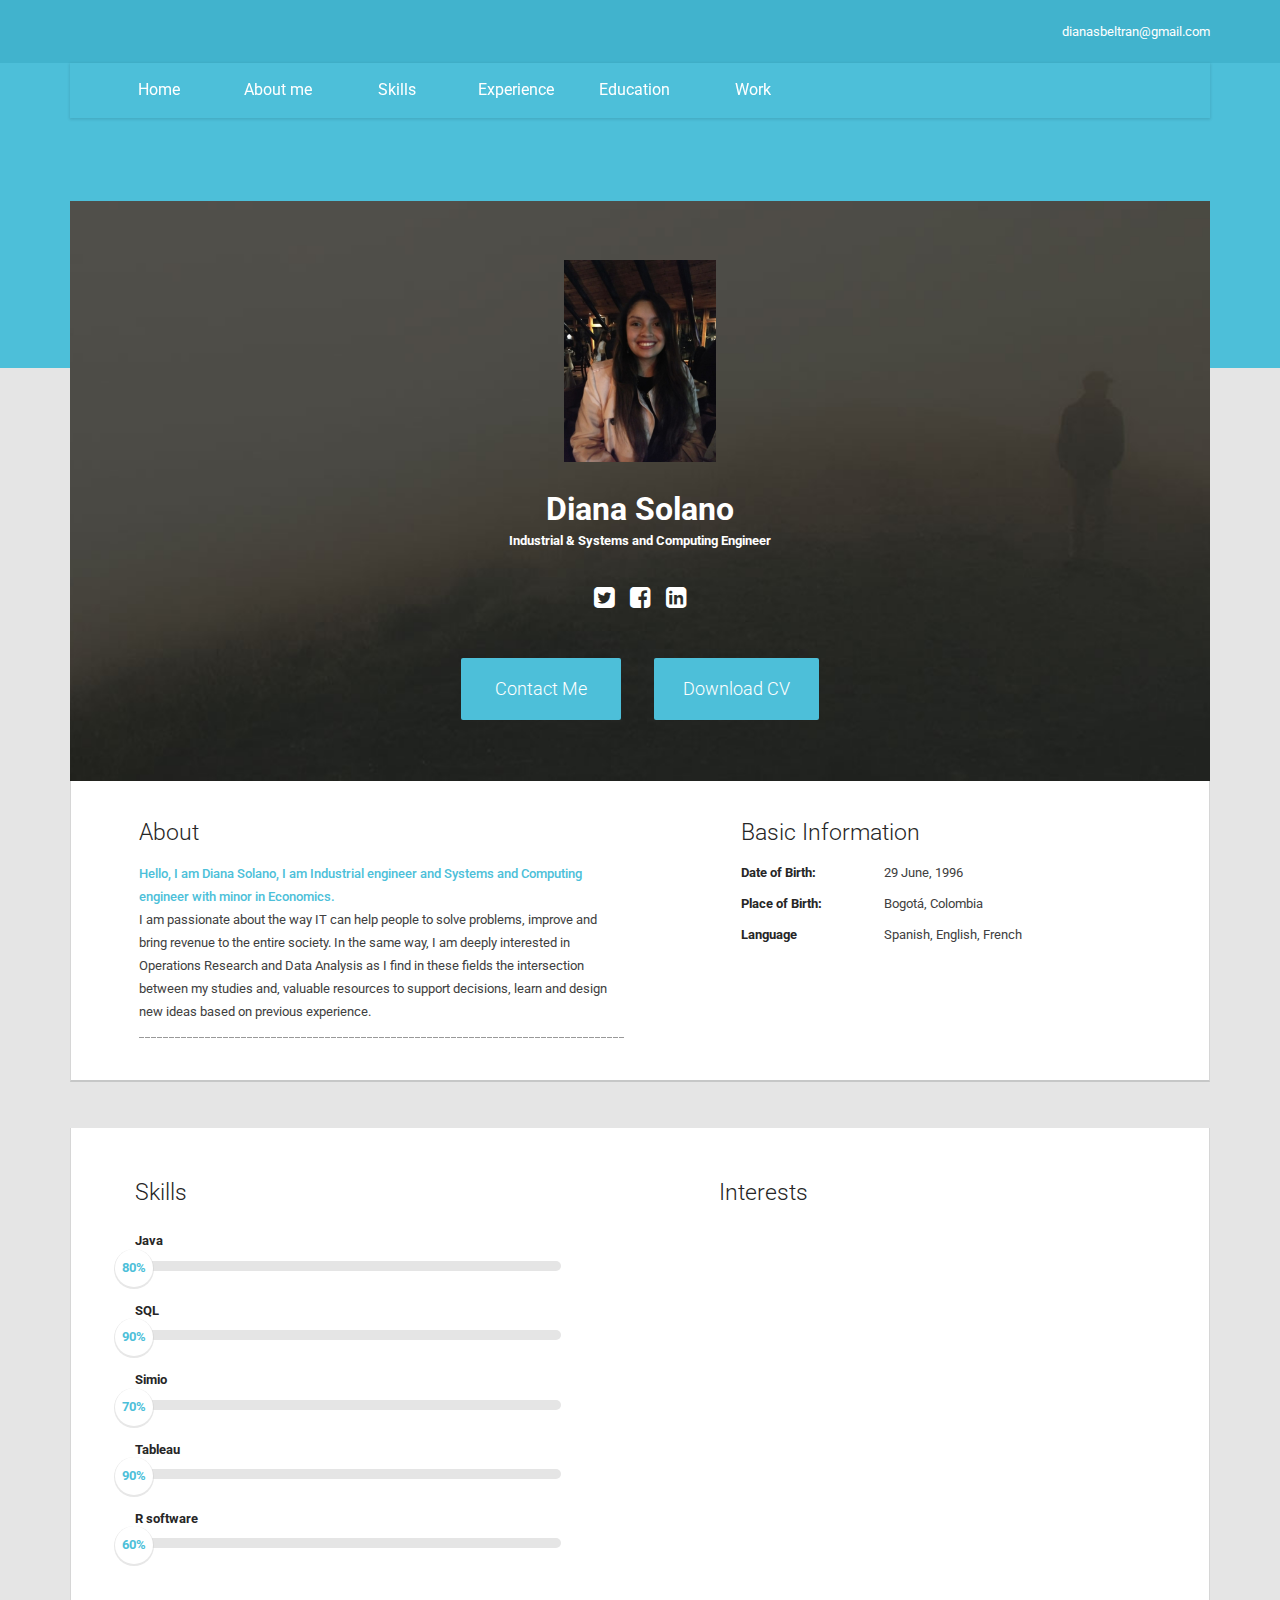
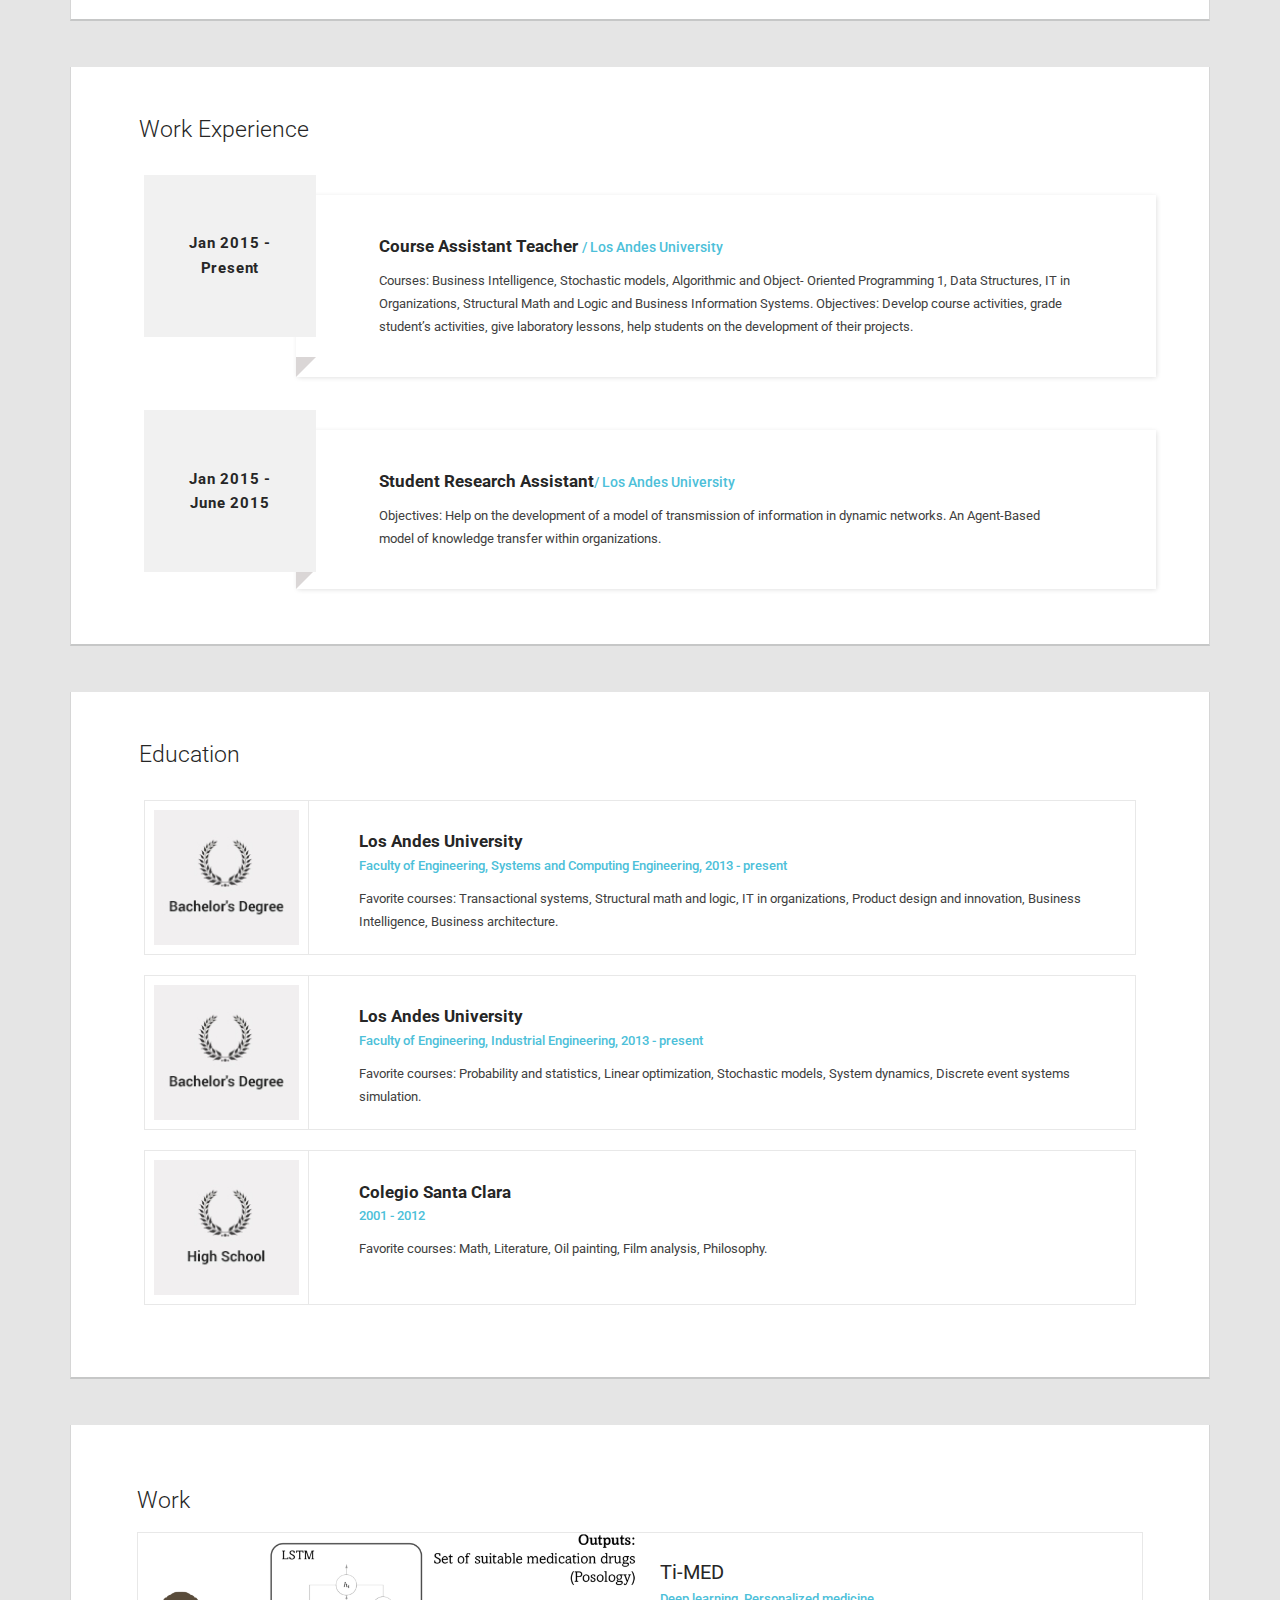
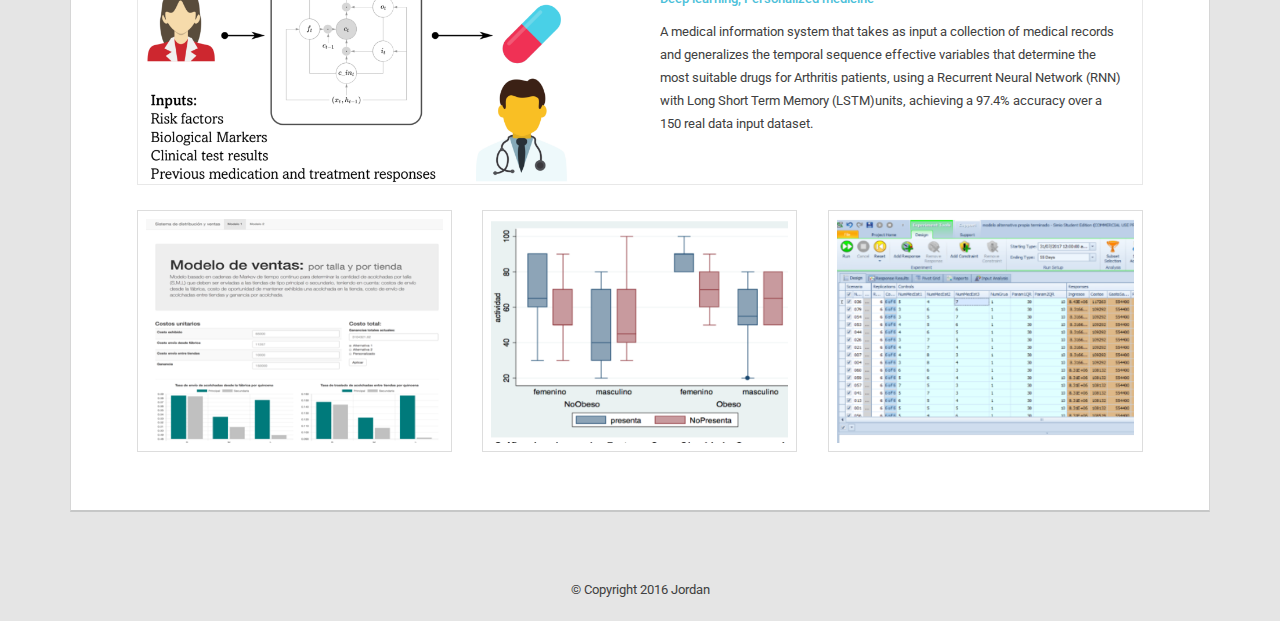
<file: index.html>
<!doctype html>
<!--Jairo Bautita: Comentarios generales, no colocaste alt a todas las imagenes, 
	y los tags que no requieren un tag de cierre (e.g. img) 
	los deberias cerrar en si mismos (i.e. <img />>-->
<html class="no-js" lang="">
  <head>
    <meta charset="utf-8">
    <meta http-equiv="x-ua-compatible" content="ie=edge">
    <title>Diana Solano</title>
    <meta name="description" content="">
    <meta name="viewport" content="width=device-width, initial-scale=1">

    <link rel="apple-touch-icon" href="apple-touch-icon.png">
    <!-- Place favicon.ico in the root directory -->
    <link rel="icon" type="image/png" href="favicon.png">

    <link rel="stylesheet" href="css/vendor/font-awesome.min.css">
    <link rel="stylesheet" href="css/vendor/animate.min.css">
    <link rel="stylesheet" href="css/vendor/owl.carousel.css">
    <link rel="stylesheet" href="css/vendor/owl.transitions.css">
	<link rel="stylesheet" href="css/style.css">
	<!--Jairo Bautista: No cargaria ningun 
		tipo de script en el head, para cargar más rápido la página.
		Los dejare antes de cerrar el body
    <script src="js/vendor/modernizr.js"></script>
	<script src="https://d3js.org/d3.v4.js"></script>
	-->

  </head>
  <body class="single">
    <!--[if lt IE 8]>
      <p class="browserupgrade">You are using an <strong>outdated</strong> browser. Please <a href="http://browsehappy.com/">upgrade your browser</a> to improve your experience.</p>
    <![endif]-->

    <!-- Loader to display before content Load-->
    <div class="loading"><img src="img/puff.gif" alt=""></div>



  <!-- Add your site or application content here -->

	<header class="header">
  <div class="container">
    <div class="row" role="banner">
      <div class="col-md-6">
      </div>
      <div class="col-md-6 header-contact-address">
        <a href="mailto:dianasbeltran@gmail.com">dianasbeltran@gmail.com</a><br>
      </div>
    </div>
  </div>
</header>

	<!--Jairo Bautista: Sección mal indentada-->
	<!-- nav section -->
	<div class="main-menu">
		<div id="rex-sticky">
			<div class="container">
				<div class="row">
					<div class="col-md-12 menu-section">
						<div class="menu-button one-page">Menu</div>
						<nav>
							<ul  id="navigation-menu" data-breakpoint="992" class="flexnav one-page">
								<li><a href="index.html" width="100">Home</a>
								</li>
								<li><a href="#about">About me</a>
									<li><a href="#skills">Skills</a></li>
									<li><a href="#experience">Experience</a></li>
									<li><a href="#education">Education</a></li>
									<li><a href="#work">Work</a></li>
								</li>
							</ul>
						</nav>				
					</div>
				</div>
			</div>
		</div>
	</div>

<
	<span class="background"></span>
	<section class="main">
		<div class="container">
			<div class="row">
				<div class="col-md-12">
					<div class="about">
							<!-- About section first style -->
							<!--Jairo Bautista: Sección mal indenta-->
						<div class="hero">
							<div class="hero-inner">
								<!--Jairo Bautista: mejor manejar el height y el width en el css, hubieras usado una clase logo-->
	    						<a href="" class="hero-logo"><img src="./img/a1.jpg" alt="Logo Image" height="152" width="152"></a>
								<div class="hero-copy">
									<h1>Diana Solano</h1>
									<h6>Industrial &#38 Systems and Computing Engineer</h6>
									<div class="media-link">
									<a href="https://twitter.com/DianaCSolano"><i class="fa fa-twitter-square"></i></a>
									<a href="https://www.facebook.com/DianaCSolano17"><i class="fa fa-facebook-square"></i></a>
									<a href="https://www.linkedin.com/in/dianacatalinasolano10/"><i class="fa fa-linkedin-square"></i></a>
								</div>	
								<div class="hero-btn">
									<a class="btn btn-default rex-primary-btn-effect" href="mailto:dianasbeltran@gmail.com" role="button"><span>Contact Me</span></a>
									<a class="btn btn-default rex-primary-btn-effect" href="img/Resume.pdf" target="_blank" role="button">Download CV</a>
								</div>
							</div>
						</div>
					</div>
					<div class="active-section" id="about">
						<div class="about-section">
							<div class="row">
								<div class="col-md-6">
									<h4>About</h4>
										<div class="about-content">
										<span class="active-color">Hello, I am Diana Solano, I am Industrial engineer and Systems and Computing engineer with minor in Economics.</span>
										<p>I am passionate about the way IT can help people to solve problems, improve and bring revenue to the entire society. In the same way, I am deeply interested in Operations Research and Data Analysis as I find in these fields the intersection between my studies and, valuable resources to support decisions, learn and design new ideas based on previous experience.</p>
										<span class="border-dashed"></span>
									</div>
								</div>
								<div class="col-md-5 col-md-offset-1">
									<h4>Basic Information</h4>
									<ul class="list-group">
										<li class="list-group-item">
										</li>
										<li class="list-group-item">
											<div class="row">
												<div class="col-md-4">
													<h6>Date of Birth:</h6>
												</div>
												<div class="col-md-8">
													<p>29 June, 1996</p>
												</div>
											</div>
										</li>
										<li class="list-group-item">
											<div class="row">
												<div class="col-md-4">
													<h6>Place of Birth:</h6>
												</div>
												<div class="col-md-8">
													<p>Bogotá, Colombia</p>
												</div>
											</div>
										</li>
										<li class="list-group-item">
											<div class="row">
												<div class="col-md-4">
													<h6>Language</h6>
												</div>
												<div class="col-md-8">
													<p>Spanish, English, French</p>
												</div>
											</div>
										</li>
									</ul>
								</div>
							</div>
						</div>
					</div>
						</div>
							<br>
							<br>
							<!-- skill-section -->
							<div id="skills" class="active-section">
								<div class="section-block skill-section">
									<div class="row">
										<div class="col-md-6">
											<div class="skill-content">
												<h4 class="title">Skills</h4>
												<h6>Java</h6>
												<div class="skillbar clearfix " data-percent="80%">
													<div class="skillbar-bar"></div>
													<div class="skill-bar-percent">80%</div>
												</div> <!-- End Skill Bar -->
												<h6>SQL</h6>
												<div class="skillbar clearfix " data-percent="90%">
													<div class="skillbar-bar"></div>
													<div class="skill-bar-percent">90%</div>
												</div> <!-- End Skill Bar -->
												<h6>Simio</h6>
												<div class="skillbar clearfix " data-percent="70%">
													<div class="skillbar-bar"></div>
													<div class="skill-bar-percent">70%</div>
												</div> <!-- End Skill Bar -->
												<h6>Tableau</h6>
												<div class="skillbar clearfix " data-percent="90%">
													<div class="skillbar-bar"></div>
													<div class="skill-bar-percent">90%</div>
												</div> <!-- End Skill Bar -->
												<h6>R software</h6>
												<div class="skillbar clearfix " data-percent="60%">
													<div class="skillbar-bar"></div>
													<div class="skill-bar-percent">60%</div>
												</div> <!-- End Skill Bar -->
											</div>
										</div>
										<div class="col-md-6">
											<div class="skill-content">
												<h4 class="title">Interests</h4>
												<div id="chart"></div>
											</div>
										</div>
									</div>
								</div>
							</div>
							<br>
							<br>
							<!-- experience-section -->
							<div id="experience" class="active-section">
								<div class="section-block experience">
									<h4 class="title">Work Experience</h4>
									<div class="row">
										<div id="rex-experience-slider">
											<div class="listing-content">
												<div class="col-md-2 list-img">
												<!-- <img src="http://placehold.it/142x133" alt=""> -->
													<div class="experience-date">
													<h6>Jan 2015 - <br>Present</h6>
												</div>
												<span class="angle"></span>
											</div>
											<div class="col-md-10 list-description">
												<h6>Course Assistant Teacher <span>/ Los Andes University</span></h6>
												<p>Courses: Business Intelligence, Stochastic models, Algorithmic and Object- Oriented Programming 1, Data Structures, IT in Organizations, Structural Math and Logic and Business Information Systems. Objectives: Develop course activities, grade student’s activities, give laboratory lessons, help students on the development of their projects.</p>
											</div>
										</div>
										<div class="listing-content">
											<div class="col-md-2 list-img">
											<!-- <img src="http://placehold.it/142x133" alt=""> -->
												<div class="experience-date">
													<h6>Jan 2015 - <br>June 2015 </h6>
												</div>
												<span class="angle"></span>
											</div>
											<div class="col-md-10 list-description">
												<h6>Student Research Assistant<span>/ Los Andes University</span></h6>
												<p>Objectives: Help on the development of a model of transmission of information in dynamic networks. An Agent-Based model of knowledge transfer within organizations.</p>
											</div>
										</div>
									</div>
								</div>
							</div>
						</div>	
						<br>
						<br>

					<!-- education-section -->
						<div id="education" class="active-section">
							<div class="section-block education">
								<h4 class="title">Education</h4>
								<div class="row">
									<div id="rex-education-slider">
										<div class="listing-content">
											<div class="col-md-2 list-img">
												<img src="./img/education/education-img2.jpg" alt="">
											</div>
											<div class="col-md-10 list-description">
												<h6>Los Andes University</h6>
												<span>Faculty of Engineering, Systems and Computing Engineering, 2013 - present</span>
												<p>Favorite courses: Transactional systems, Structural math and logic, IT in organizations, Product design and innovation, Business Intelligence, Business architecture.</p>
											</div>
										</div>
										<div class="listing-content">
											<div class="col-md-2 list-img">
												<img src="./img/education/education-img2.jpg" alt="">
											</div>
											<div class="col-md-10 list-description">
												<h6>Los Andes University</h6>
												<span>Faculty of Engineering, Industrial Engineering, 2013 - present</span>
												<p>Favorite courses: Probability and statistics, Linear optimization, Stochastic models, System dynamics, Discrete event systems simulation.</p>
											</div>
										</div>
										<div class="listing-content">
											<div class="col-md-2 list-img">
												<img src="./img/education/education-img3.jpg" alt="">
											</div>
											<div class="col-md-10 list-description">
												<h6>Colegio Santa Clara</h6>
												<span>2001 - 2012</span>
												<p>Favorite courses: Math, Literature, Oil painting, Film analysis, Philosophy.</p>
											</div>
										</div>
									</div>
								</div>
							</div>
						</div>
						<br>
						<br>
					
					<!-- Work-section -->
						<div class="active-section" id="work">
							<div class="portfolio-section box-border rex-works-showcase">
								<div class="row rex-portfolio-showcase">
									<h4 class="title">Work</h4>
									<figure class="row rex-featured-portfolio" role="tabpanel" id="portfolio-intro">
										<div class="rex-featured">
											<div class="col-md-12">
												<div class="display-flax featured-box">
													<div class="col-md-6">
														<img class="img-responsive" src="./img/timed.png" alt="Timed project diagram">
													</div>
													<div class="col-md-6">
														<div class="rex-featured-description">
															<h6>Ti-MED</h6>
															<span>Deep learning, Personalized medicine</span>
															<p>A medical information system that takes as input a collection of
															medical records and generalizes the temporal sequence effective variables that determine the most suitable drugs for Arthritis patients, using a Recurrent Neural Network (RNN) with Long Short Term Memory (LSTM)units, achieving a 97.4% accuracy over a 150 real data input dataset.</p>
														</div>
													</div>
												</div>
											</div>
										</div>
									</figure>
	          						<div class="row rex-portfolios" role="tabpanel" id="rex-portfolios">
										<figure class="identity col-lg-4 col-sm-6 rex-portfolio-item">
											<div class="work-img">
												<img src="./img/modelos.png" style="width:315px;height:242px;" alt="" class="img-thumbnail">
											</div>
											<figcaption class="rex-featured-description">
												<div class="rex-portfolios-title">
													<h6>Inventory planing</h6>
													<span>Stochastic models, Inventory management</span>
												</div>
												<p>Development of a Discrete Time Markov Chain and a Markovian Decision Process to find the optimal inventory policy for a clothing store.</p>
											</figcaption>
										</figure>
										<figure class="photography col-lg-4 col-sm-6 rex-portfolio-item">
											<div class="work-img">
												<img src="./img/anova.png" style="width:315px;height:242px;" alt="ANOVA model image" class="img-thumbnail">
											</div>
											<figcaption class="rex-featured-description">
												<div class="rex-portfolios-title">
													<h6>Biomarkers in Psoriatic Arthritis</h6>
													<span>ANOVA, medicine</span>
												</div>
												<p>Development of an ANOVA experiment to determine the effect of obesity, gender, DAPSA and nail compromise on Psoriatic Arthritis.</p>
											</figcaption>
										</figure>
										<figure class="ui identity col-lg-4 col-sm-6 rex-portfolio-item">
											<div class="work-img">
												<img src="./img/simulacion.png" style="width:315px;height:242px;" alt="Simulation model image" class="img-thumbnail">
											</div>
											<figcaption class="rex-featured-description">
												<div class="rex-portfolios-title">
													<h6>Car factory Resource Planning</h6>	
													<span>Simulation, optimization</span>
												</div>
												<p>Development of a simulation model to find alternatives over the production line to maximize profits.</p>
											</figcaption>
										</figure>
									</div>
								</div>
							</div>
						</div>
						<br>
						<br>
						<footer>
							<div class="row">
								<div class="col-md-12">
									<p>&copy; Copyright 2016 Jordan</p>
								</div>
							</div>
						</footer>
					</div>
				</div>
			</div>
		</section>
		<script src="js/vendor/modernizr.js"></script>
		<script src="https://d3js.org/d3.v4.js"></script>
		<script src="js/vendor/jquery.js"></script>
		<script src="js/vendor/grid.js"></script>
		<script src="js/vendor/owl.carousel.min.js"></script>
		<script src="js/vendor/wow.min.js"></script>
		<script src="js/vendor/jquery.nav.js"></script>
		<script src="js/vendor/typed.min.js"></script>
		<script src="js/vendor/jquery.scrollUp.min.js"></script>
		<script src="js/vendor/scroll.js"></script>
		<script src="js/vendor/jquery.sticky.js"></script>
		<script src="js/vendor/jquery.flexnav.min.js"></script>
		<script src="js/vendor/masonry.pkgd.min.js"></script>
		<script src="js/vendor/skrollr.js"></script>
		<script src="js/script.js"></script>
		<script src="https://d3js.org/d3-color.v1.min.js"></script>
		<script src="https://d3js.org/d3-interpolate.v1.min.js"></script>
		<script src="https://d3js.org/d3-scale-chromatic.v1.min.js"></script>
		<script src="js/bubble.js"></script>
  </body>
</html>
</file>
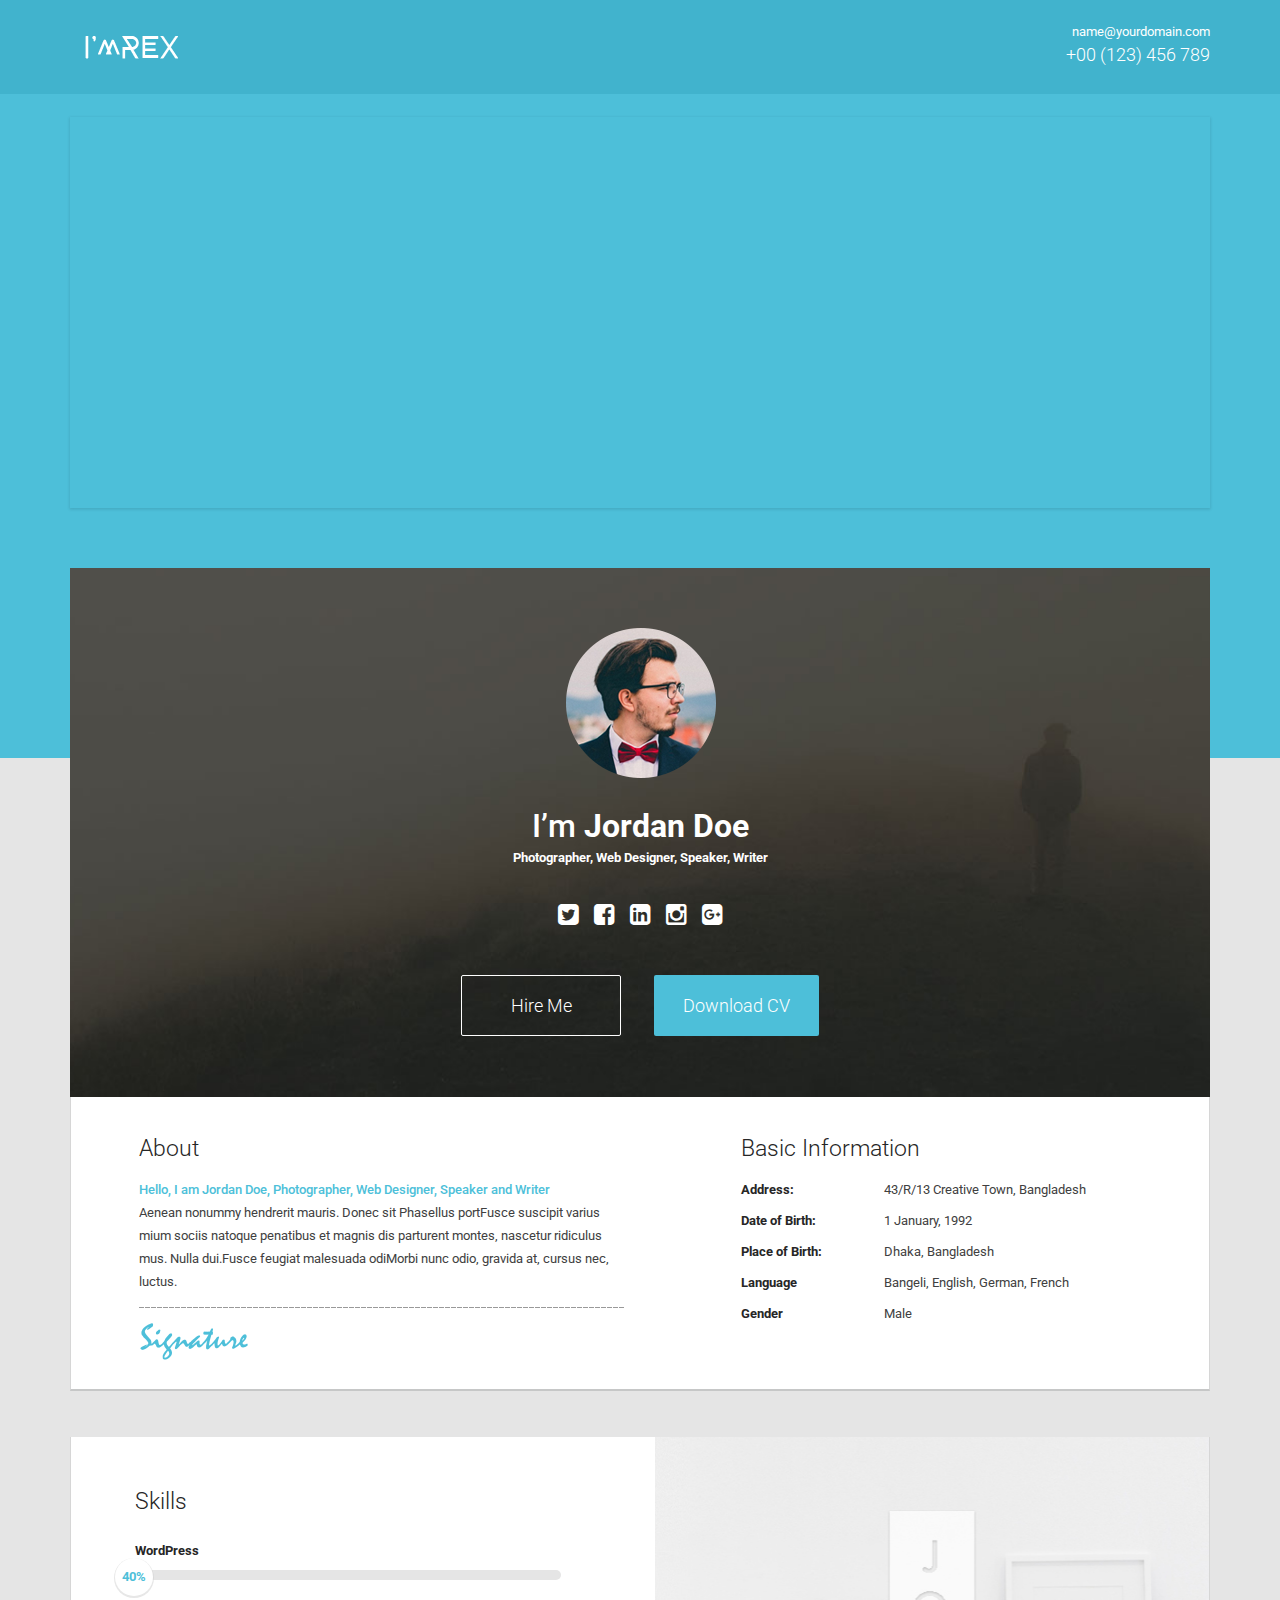
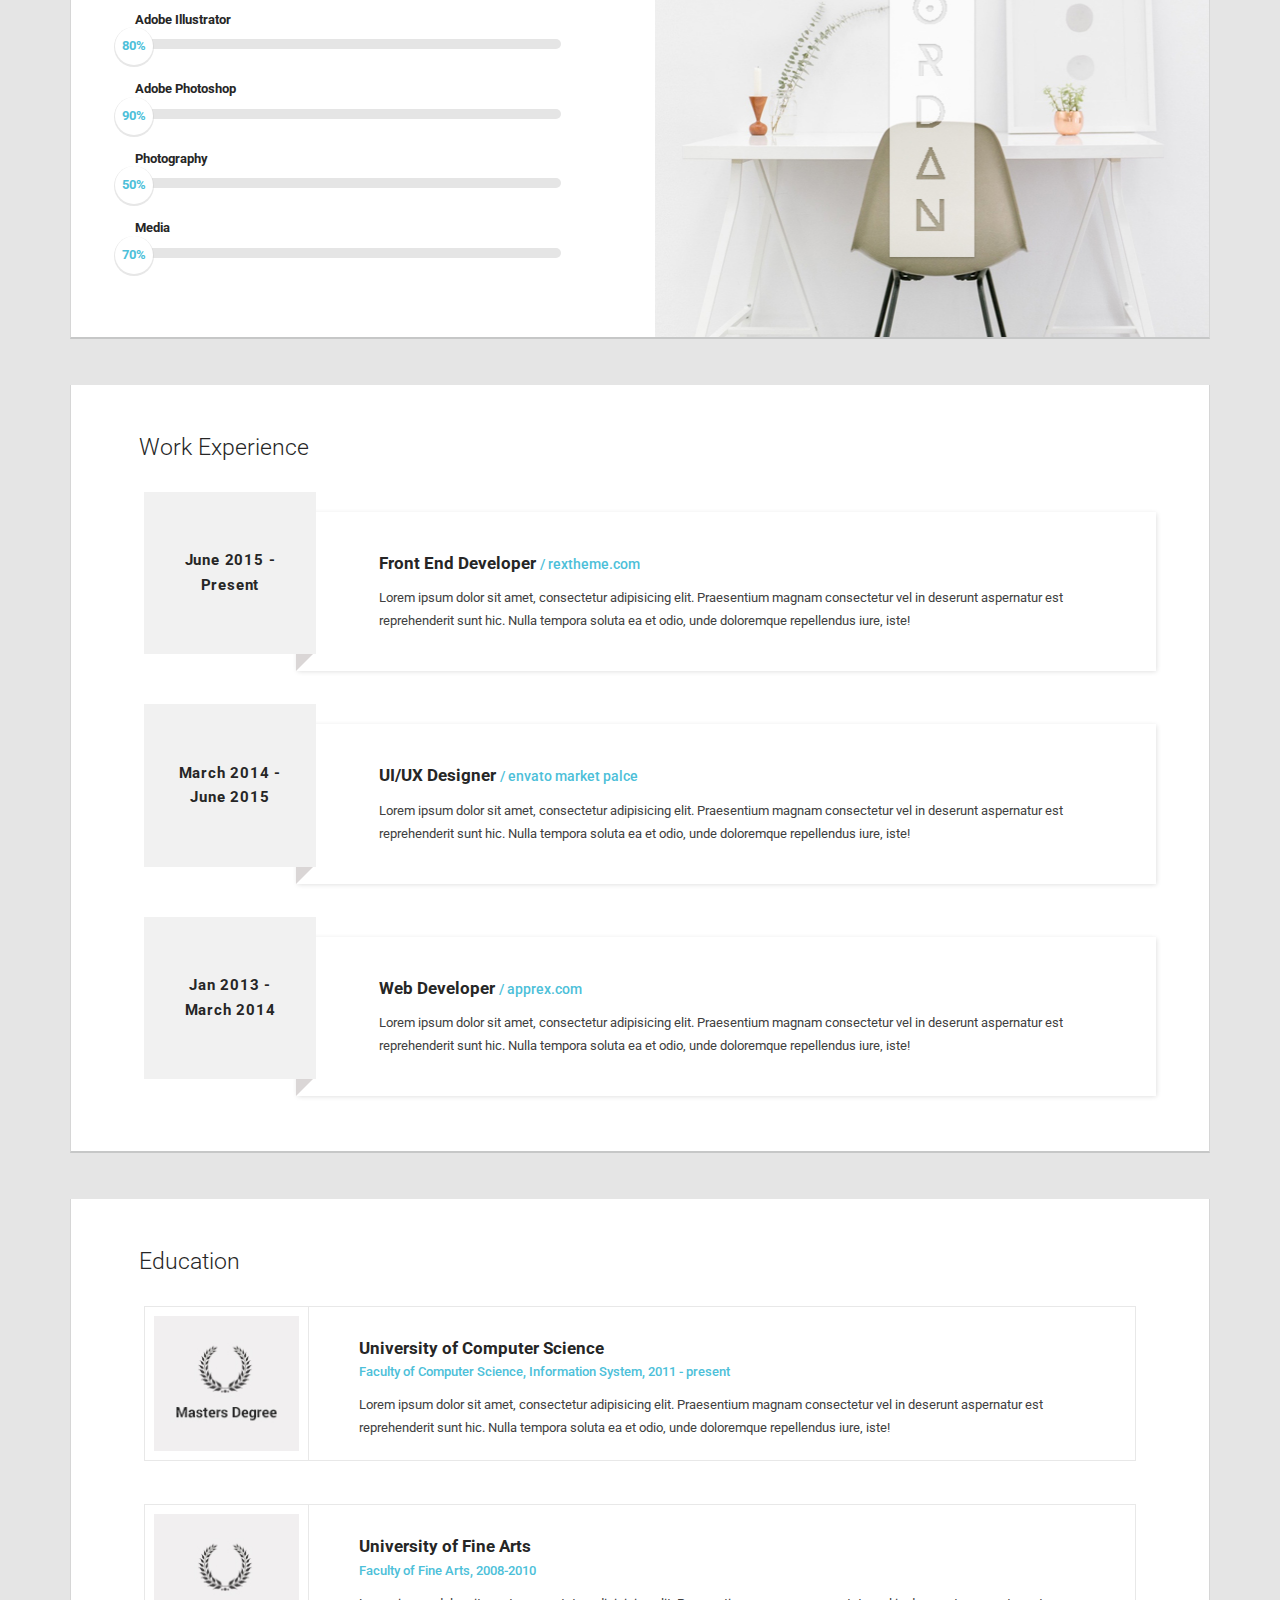
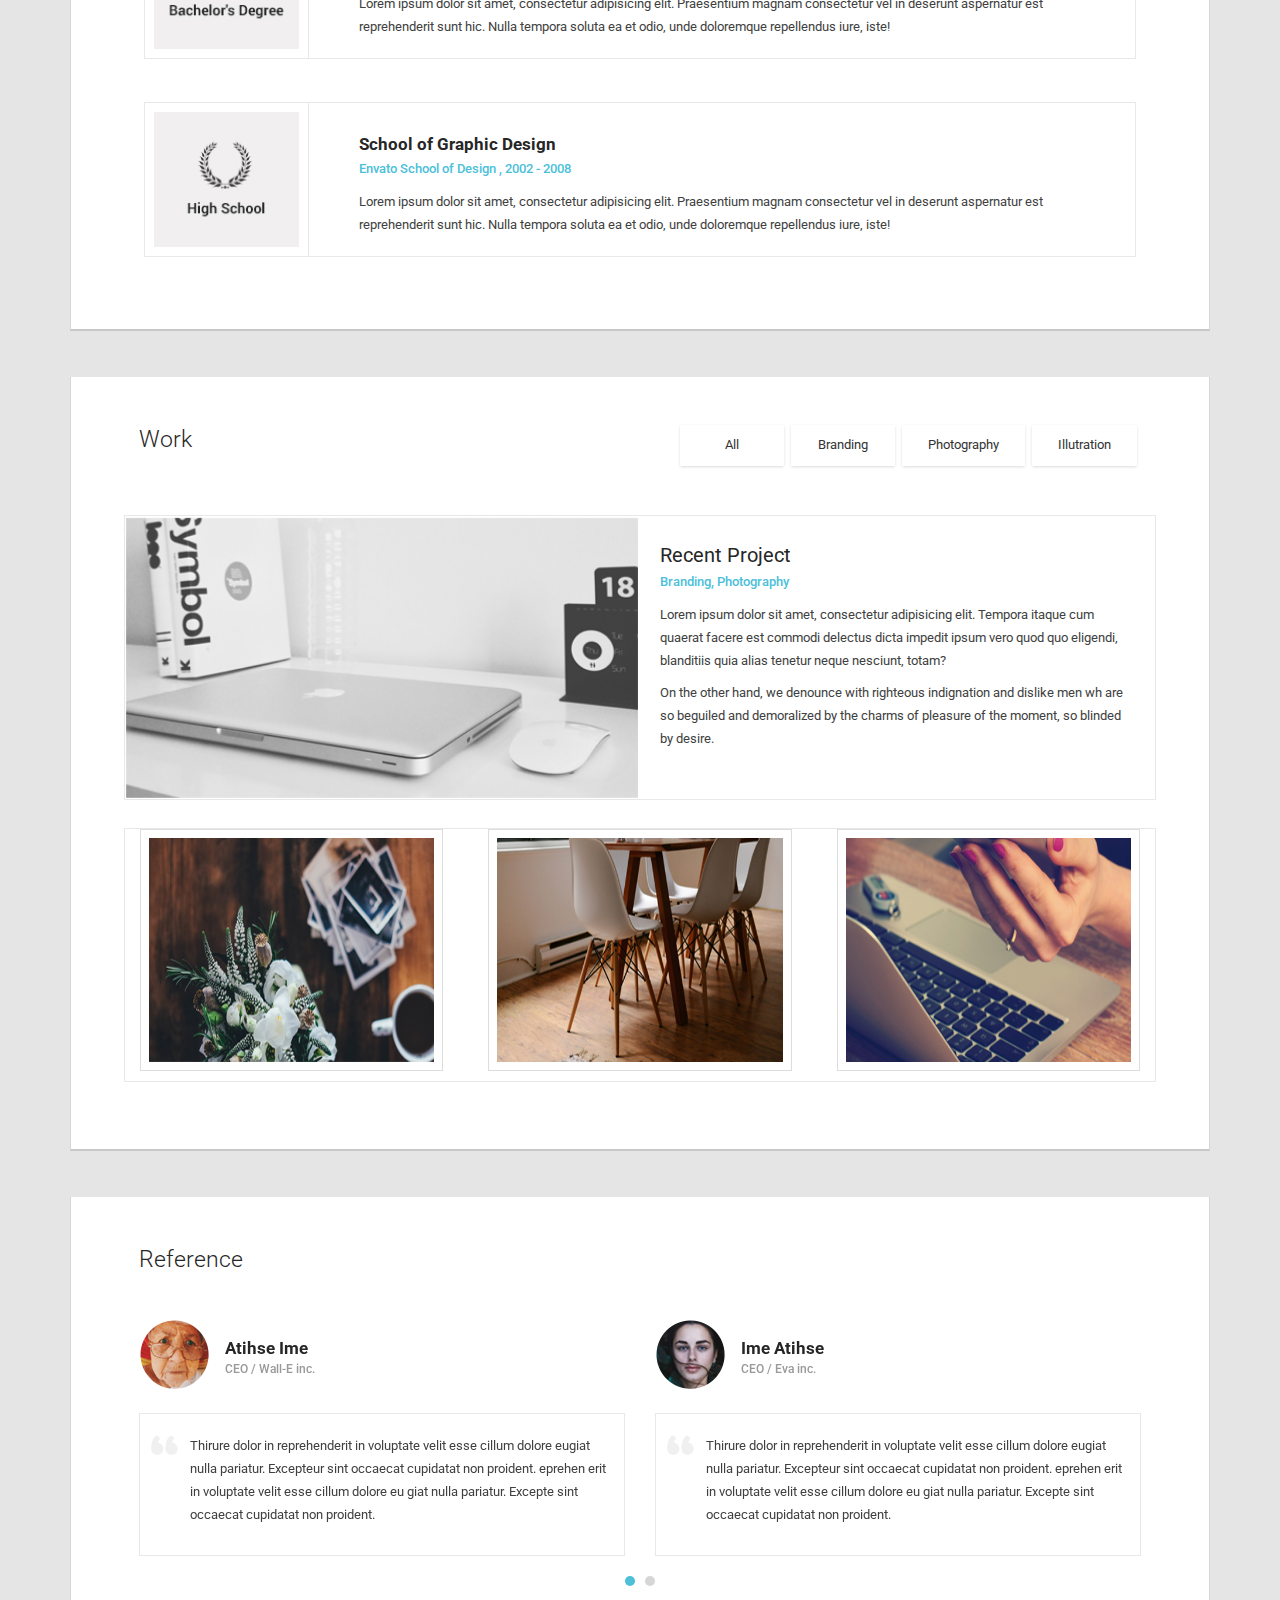
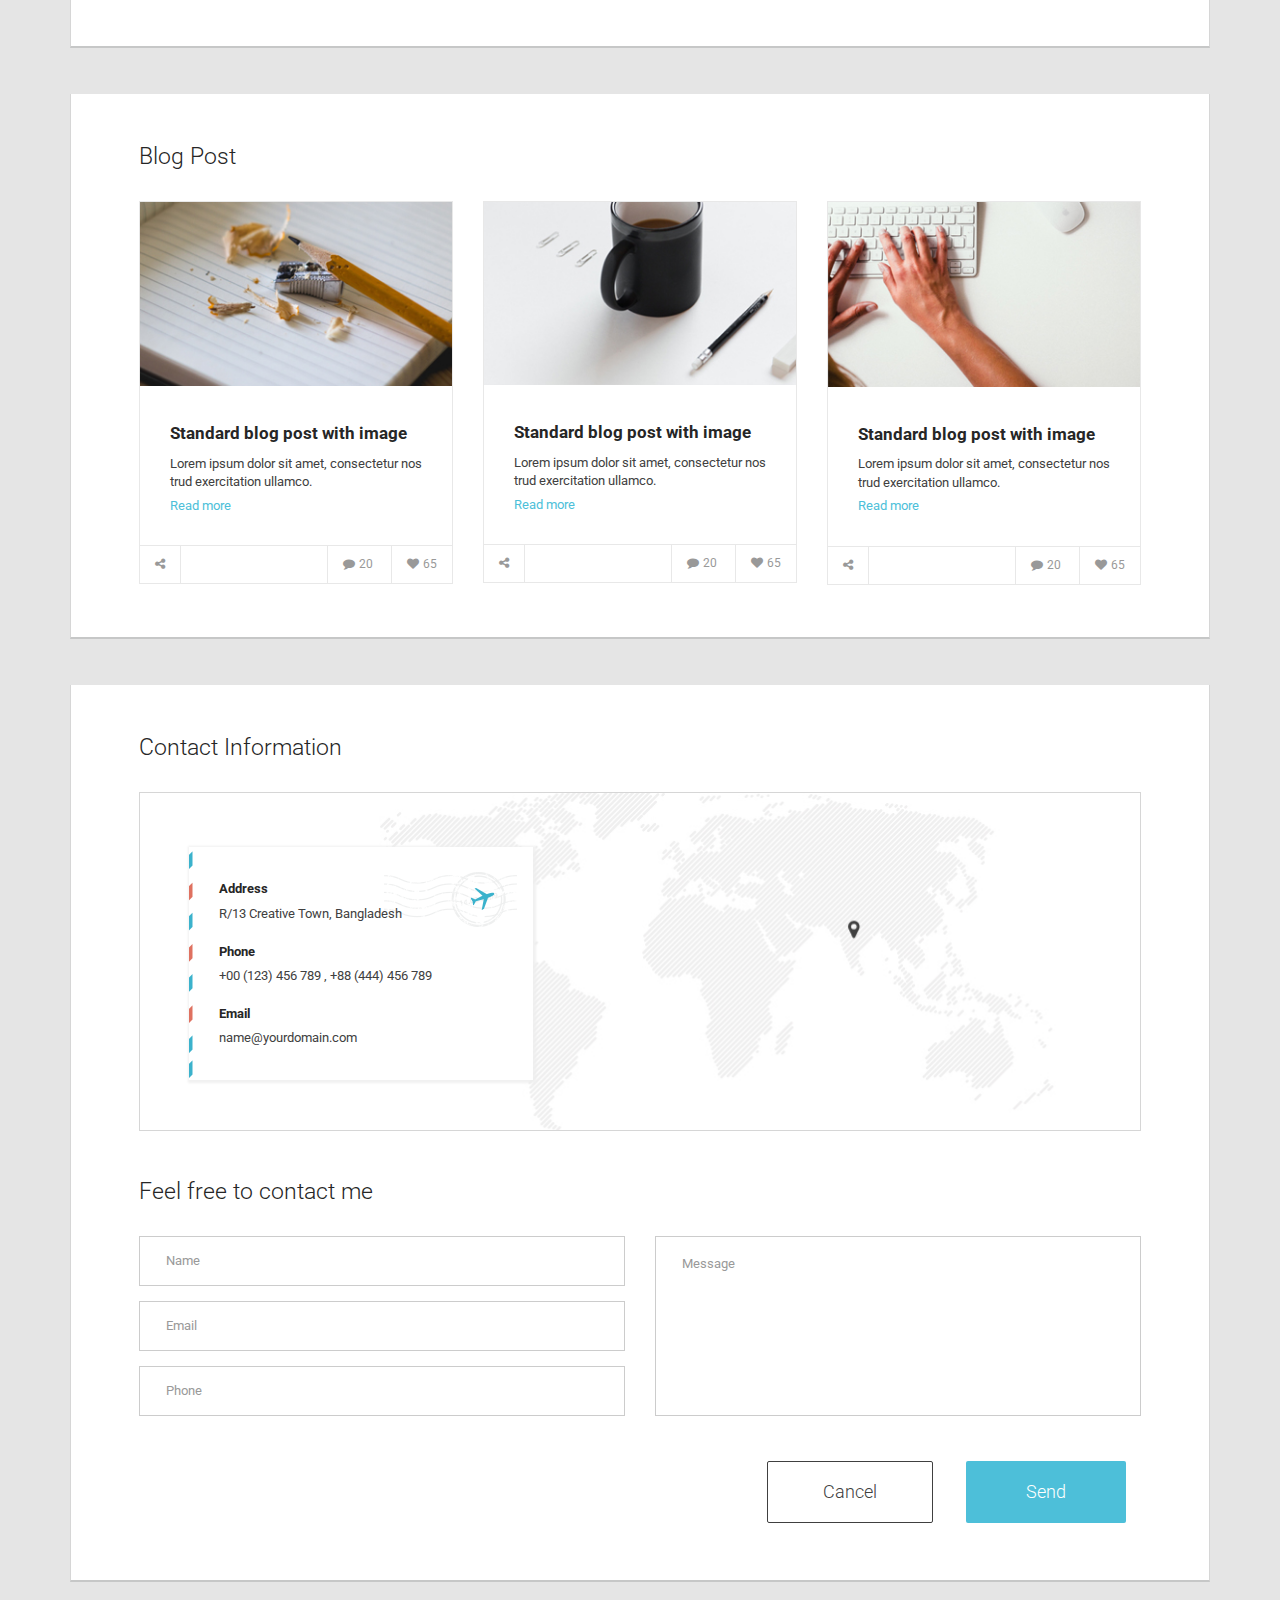
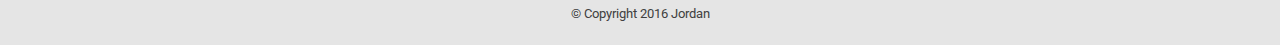
<file: aaa.html>
<!doctype html>
<html class="no-js" lang="">
  <head>
    <meta charset="utf-8">
    <meta http-equiv="x-ua-compatible" content="ie=edge">
    <title>CV</title>
    <meta name="description" content="">
    <meta name="viewport" content="width=device-width, initial-scale=1">

    <link rel="apple-touch-icon" href="apple-touch-icon.png">
    <!-- Place favicon.ico in the root directory -->
    <link rel="icon" type="image/png" href="favicon.png">

    <link rel="stylesheet" href="css/vendor/font-awesome.min.css">
    <link rel="stylesheet" href="css/vendor/animate.min.css">
    <link rel="stylesheet" href="css/vendor/owl.carousel.css">
    <link rel="stylesheet" href="css/vendor/owl.transitions.css">
    <link rel="stylesheet" href="css/style.css">
    <script src="js/vendor/modernizr.js"></script>
  </head>
  <body>
    <!--[if lt IE 8]>
      <p class="browserupgrade">You are using an <strong>outdated</strong> browser. Please <a href="http://browsehappy.com/">upgrade your browser</a> to improve your experience.</p>
    <![endif]-->



  <!-- Add your site or application content here -->

	  <header class="header">
    <div class="container">
      <div class="row animated wow fadeInDown" data-wow-duration="1s" data-wow-delay="1s" role="banner">
        <div class="col-md-6">
          <div class="logo">
            <img src="img/logo.png" alt="Logo">
          </div>
        </div>
        <div class="col-md-6 header-contact-address">
          <a href="mailto:name@yourdomain.com">name@yourdomain.com</a><br>
          <a href="tel:+00123456789">+00 (123) 456 789</a>
        </div>
      </div>
    </div>
  </header>

	<!-- nav section -->
	<div class="main-menu" id="nav" role="banner">
  <div class="container">
  <div class="navigation animated wow fadeInDown"  data-wow-duration="1s" data-wow-delay="1s">
    <div class="navigation-wrapper">
      
      <a href="javascript:void(0)" class="navigation-menu-button" id="js-mobile-menu">MENU</a>
      <nav role="navigation">
        <ul id="js-navigation-menu" class="navigation-menu show">
          <li class="nav-link more current">
            <a href="#nav">Home</a>
             <ul class="submenu">
              <li><a href="index.html">Home</a></li>
              <li><a href="index-2.html">Home 2</a></li>
              <li><a href="index-3.html">Home 3</a></li>
            </ul>
          </li>
          <li class="nav-link"><a href="#about">About</a></li>
          <li class="nav-link"><a href="#skills">Skills</a></li>
          <li class="nav-link"><a href="#experience">Experience</a></li>
          <li class="nav-link"><a href="#education">Education</a></li>
          <li class="nav-link"><a href="#work">Work</a></li>
          <li class="nav-link"><a href="#reference-link">Reference</a></li>
          <li class="nav-link more"><a href="#blog">Blog</a>
            <ul class="submenu">
              <li><a href="blog.html">Blog</a></li>
              <li><a href="blog-2.html">Blog 2</a></li>
              <li><a href="single-blog.html">Single Blog</a></li>
              <li><a href="single-blog-left.html">Single Blog left</a></li>
              <li><a href="single-blog-right.html">Single Blog Right</a></li>
            </ul>
          </li>
          <li class="nav-link"><a href="#contact">Contact</a></li>
        </ul>
      </nav>
    </div>
  </div>
  </div>
</div>

	<span class="background"></span>
	<section class="main">
		<div class="container">
			<div class="row">
				<div class="col-md-12">
					<div class="about animated wow fadeInUp" data-wow-duration="1.5s" data-wow-delay="0.5s">
							<!-- About section first style -->
<div id="about">
	<div class="hero">
		<div class="hero-inner">
	    <a href="" class="hero-logo"><img src="img/profile-img.png" alt="Logo Image"></a>
			<div class="hero-copy">
				<h1><span>I’m</span> Jordan Doe</h1>
				<h6>Photographer, Web Designer, Speaker, Writer</h6>
				<div class="media-link">
					<a href="#"><i class="fa fa-twitter-square"></i></a>
					<a href="#"><i class="fa fa-facebook-square"></i></a>
					<a href="#"><i class="fa fa-linkedin-square"></i></a>
					<a href="#"><i class="fa fa-instagram"></i></a>
					<a href="#"><i class="fa fa-google-plus-square"></i></a>
				</div>	
				<div class="hero-btn">
					<a class="btn btn-default rex-primary-btn-effect-No" href="#contact" role="button"><span>Hire Me</span></a>
					<a class="btn btn-default rex-primary-btn-effect" href="#" role="button">Download CV</a>
				</div>
			</div>
		</div>
	</div>
	<div class="about-section">
		<div class="row">
			<div class="col-md-6">
				<h4>About</h4>
				<div class="about-content">
					<span class="active-color">Hello, I am Jordan Doe, Photographer, Web Designer, Speaker and Writer</span>
					<p>Aenean nonummy hendrerit mauris. Donec sit Phasellus portFusce suscipit varius mium 
					sociis natoque penatibus et magnis dis parturent montes, nascetur ridiculus mus. Nulla
					dui.Fusce feugiat malesuada odiMorbi nunc odio, gravida at, cursus nec, luctus.</p>
					<span class="border-dashed"></span>
					<img src="img/signature.png" alt="">
				</div>
			</div>
			<div class="col-md-5 col-md-offset-1">
				<h4>Basic Information</h4>
				<ul class="list-group">
					<li class="list-group-item">
						<div class="row display-flax">
							<div class="col-md-4">
								<h6>Address:</h6>
							</div>
							<div class="col-md-8">
								<p>43/R/13  Creative Town, Bangladesh</p>
							</div>
						</div>
					</li>
					<li class="list-group-item">
						<div class="row display-flax">
							<div class="col-md-4">
								<h6>Date of Birth:</h6>
							</div>
							<div class="col-md-8">
								<p>1 January, 1992</p>
							</div>
						</div>
					</li>
					<li class="list-group-item">
						<div class="row display-flax">
							<div class="col-md-4">
								<h6>Place of Birth:</h6>
							</div>
							<div class="col-md-8">
								<p>Dhaka, Bangladesh</p>
							</div>
						</div>
					</li>
					<li class="list-group-item">
						<div class="row display-flax">
							<div class="col-md-4">
								<h6>Language</h6>
							</div>
							<div class="col-md-8">
								<p>Bangeli, English, German, French </p>
							</div>
						</div>
					</li>
					<li class="list-group-item">
						<div class="row display-flax">
							<div class="col-md-4">
								<h6>Gender</h6>
							</div>
							<div class="col-md-8">
								<p>Male</p>
							</div>
						</div>
					</li>
				</ul>
			</div>
		</div>
	</div>
</div>
					</div>

					<br>
					<br>
					<!-- skill-section -->
							<div class="section-block skill-section animated wow fadeInUp" id="skills" data-wow-duration="1.5s" data-wow-delay="0.5s">
		<div class="row">
			<div class="col-md-6">
				<div class="skill-content">
					<h4 class="title">Skills</h4>

					<h6>WordPress</h6>
					<div class="skillbar clearfix " data-percent="40%">
						<div class="skillbar-bar"></div>
						<div class="skill-bar-percent">40%</div>
					</div> <!-- End Skill Bar -->

					<h6>Adobe Illustrator</h6>
					<div class="skillbar clearfix " data-percent="70%">
						<div class="skillbar-bar"></div>
						<div class="skill-bar-percent">80%</div>
					</div> <!-- End Skill Bar -->

					<h6>Adobe Photoshop</h6>
					<div class="skillbar clearfix " data-percent="80%">
						<div class="skillbar-bar"></div>
						<div class="skill-bar-percent">90%</div>
					</div> <!-- End Skill Bar -->

					<h6>Photography</h6>
					<div class="skillbar clearfix " data-percent="50%">
						<div class="skillbar-bar"></div>
						<div class="skill-bar-percent">50%</div>
					</div> <!-- End Skill Bar -->

					<h6>Media</h6>
					<div class="skillbar clearfix " data-percent="70%">
						<div class="skillbar-bar"></div>
						<div class="skill-bar-percent">70%</div>
					</div> <!-- End Skill Bar -->
				</div>
			</div>
			<div class="col-md-6">
				<img class="img-responsive" src="img/skill/skill-img1.jpg" alt="">
			</div>
		</div>
	</div>
					<br>
					<br>

					<!-- experience-section -->
							<div class="section-block experience animated wow fadeInUp" data-wow-duration="1.5s" data-wow-delay="0.5s" id="experience">
		<h4 class="title">Work Experience</h4>
		<div class="row">
			<div class="listing-content">
				<div class="col-md-2 list-img">
					<!-- <img src="http://placehold.it/142x133" alt=""> -->
					<div class="experience-date">
						<h6>June 2015 - <br>Present</h6>
					</div>
					<span class="angle"></span>
				</div>
				<div class="col-md-10 list-description">
					<h6>Front End Developer <span>/ rextheme.com</span></h6>
					<p>Lorem ipsum dolor sit amet, consectetur adipisicing elit. Praesentium magnam consectetur vel in deserunt aspernatur est reprehenderit sunt hic. Nulla tempora soluta ea et odio, unde doloremque repellendus iure, iste!</p>
				</div>
			</div>
			<div class="listing-content">
				<div class="col-md-2 list-img">
					<!-- <img src="http://placehold.it/142x133" alt=""> -->
					<div class="experience-date">
						<h6>March 2014 - <br>June 2015 </h6>
					</div>
					<span class="angle"></span>
				</div>
				<div class="col-md-10 list-description">
					<h6>UI/UX Designer <span>/ envato market palce</span></h6>
					<p>Lorem ipsum dolor sit amet, consectetur adipisicing elit. Praesentium magnam consectetur vel in deserunt aspernatur est reprehenderit sunt hic. Nulla tempora soluta ea et odio, unde doloremque repellendus iure, iste!</p>
				</div>
			</div>
			<div class="listing-content">
				<div class="col-md-2 list-img">
					<!-- <img src="http://placehold.it/142x133" alt=""> -->
					<div class="experience-date">
						<h6>Jan 2013 - <br>March 2014</h6>
					</div>
					<span class="angle"></span>
				</div>
				<div class="col-md-10 list-description">
					<h6>Web Developer <span>/ apprex.com</span></h6>
					<p>Lorem ipsum dolor sit amet, consectetur adipisicing elit. Praesentium magnam consectetur vel in deserunt aspernatur est reprehenderit sunt hic. Nulla tempora soluta ea et odio, unde doloremque repellendus iure, iste!</p>
				</div>
			</div>
		</div>
	</div>

					<br>
					<br>

					<!-- education-section -->
						<div class="section-block education animated wow fadeInUp" data-wow-duration="1.5s" data-wow-delay="0.5s" id="education">
	<h4 class="title">Education</h4>
	<div class="row">
		<div class="listing-content">
			<div class="col-md-2 list-img">
				<img src="img/education/education-img1.jpg" alt="">
			</div>
			<div class="col-md-10 list-description">
				<h6>University of Computer Science</h6>
				<span>Faculty of Computer Science, Information System, 2011 - present</span>
				<p>Lorem ipsum dolor sit amet, consectetur adipisicing elit. Praesentium magnam consectetur vel in deserunt aspernatur est reprehenderit sunt hic. Nulla tempora soluta ea et odio, unde doloremque repellendus iure, iste!</p>
			</div>
		</div>
		<br>
		<div class="listing-content">
			<div class="col-md-2 list-img">
				<img src="img/education/education-img2.jpg" alt="">
			</div>
			<div class="col-md-10 list-description">
				<h6>University of Fine Arts</h6>
				<span>Faculty of Fine Arts, 2008-2010</span>
				<p>Lorem ipsum dolor sit amet, consectetur adipisicing elit. Praesentium magnam consectetur vel in deserunt aspernatur est reprehenderit sunt hic. Nulla tempora soluta ea et odio, unde doloremque repellendus iure, iste!</p>
			</div>
		</div>
		<br>
		<div class="listing-content">
			<div class="col-md-2 list-img">
				<img src="img/education/education-img3.jpg" alt="">
			</div>
			<div class="col-md-10 list-description">
				<h6>School of Graphic Design</h6>
				<span>Envato School of Design , 2002 - 2008</span>
				<p>Lorem ipsum dolor sit amet, consectetur adipisicing elit. Praesentium magnam consectetur vel in deserunt aspernatur est reprehenderit sunt hic. Nulla tempora soluta ea et odio, unde doloremque repellendus iure, iste!</p>
			</div>
		</div>
	</div>
</div>

					<br>
					<br>
					
					<!-- Work-section -->
						<section class="section-block animated wow fadeInUp" data-wow-duration="1.5s" data-wow-delay="0.5s" id="work">
	<div class="row">
		<div class="col-md-2">
			<h4 class="title">Work</h4>
		</div>
		<div class="col-md-10 rex-filter-btns">
			<a class="btn btn-default work-active" href="#" role="button">All</a>
			<a class="btn btn-default" href="#" role="button">Branding</a>
			<a class="btn btn-default" href="#" role="button">Photography</a>
			<a class="btn btn-default" href="#" role="button">Illutration</a>
		</div>
	</div>
	<div class="rex-featured">
		<div class="row display-flax featured-box">
			<div class="col-md-6 padding-left">
				<img class="img-responsive" src="img/work/work-img1.jpg" alt="">
			</div>
			<div class="col-md-6">
				<div class="rex-featured-description">
					<h6>Recent Project</h6>
					<span>Branding, Photography</span>
					<p>Lorem ipsum dolor sit amet, consectetur adipisicing elit. Tempora itaque cum quaerat facere est commodi delectus dicta impedit ipsum vero quod quo eligendi, blanditiis quia alias tenetur neque nesciunt, totam?</p>
					<p>On the other hand, we denounce with righteous indignation and dislike men wh
					are so beguiled and demoralized by the charms of pleasure of the moment, so 
					blinded by desire.</p>
				</div>
			</div>
		</div>
	</div>
	<div class="row rex-featured-img">
		<div class="display-flax">
			<div class="col-md-12 rex-featured-img-list">
					<div class="work-img">
						<img src="img/work/work-img2.jpg" alt="" class="img-thumbnail">
					</div>
					<div class="caption">
						<h4>Title</h4>
						<h6>Subtitel</h6>
					</div>
			</div>
			<div class="col-md-12 rex-featured-img-list">
				<div class="work-img">
					<img src="img/work/work-img3.jpg" alt="" class="img-thumbnail">
				</div>
				<div class="caption">
					<h4>Title</h4>
					<h6>Subtitel</h6>
				</div>
			</div>
			<div class="col-md-12 rex-featured-img-list">
				<div class="work-img">
					<img src="img/work/work-img4.jpg" alt="" class="img-thumbnail">
				</div>
				<div class="caption">
					<h4>Title</h4>
					<h6>Subtitel</h6>
				</div>
			</div>
		</div>
	</div>
</section>

					<br>
					<br>
					
					<!-- Reference-section -->
							<section class="section-block animated wow fadeInUp" data-wow-duration="1.5s" data-wow-delay="0.5s" id="reference-link">
		<h4 class="title">Reference</h4>
		<div class="row">
			<div id="reference" class="owl-carousel">
				<div class="col-md-12 reference">
					<div class="reference-img pull-left">
						<img class="img-circle" src="img/reference/reference-img1.png" alt="">
					</div>
					<div class="reference-title">
						<h6>Atihse Ime</h6>
						<span>CEO / Wall-E inc.</span>
					</div>
					<div class="clearfix"></div>
					<div class="reference-description">
						<p>Thirure dolor in reprehenderit in voluptate velit esse cillum dolore eugiat 
						nulla pariatur. Excepteur sint occaecat cupidatat non proident. eprehen
						erit in voluptate velit esse cillum dolore eu giat nulla pariatur. Excepte
						sint occaecat cupidatat non proident. </p>
					</div>
				</div>
				<div class="col-md-12 reference">
					<div class="reference-img pull-left">
						<img class="img-circle" src="img/reference/reference-img2.png" alt="">
					</div>
					<div class="reference-title">
						<h6>Ime Atihse </h6>
						<span>CEO / Eva inc.</span>
					</div>
					<div class="clearfix"></div>
					<div class="reference-description">
						<p>Thirure dolor in reprehenderit in voluptate velit esse cillum dolore eugiat 
						nulla pariatur. Excepteur sint occaecat cupidatat non proident. eprehen
						erit in voluptate velit esse cillum dolore eu giat nulla pariatur. Excepte
						sint occaecat cupidatat non proident. </p>
					</div>
				</div>
				<div class="col-md-12 reference">
					<div class="reference-img pull-left">
						<img class="img-circle" src="img/reference/reference-img1.png" alt="">
					</div>
					<div class="reference-title">
						<h6>Atihse Ime</h6>
						<span>CEO / Wall-E inc.</span>
					</div>
					<div class="clearfix"></div>
					<div class="reference-description">
						<p>Thirure dolor in reprehenderit in voluptate velit esse cillum dolore eugiat 
						nulla pariatur. Excepteur sint occaecat cupidatat non proident. eprehen
						erit in voluptate velit esse cillum dolore eu giat nulla pariatur. Excepte
						sint occaecat cupidatat non proident. </p>
					</div>
				</div>
				<div class="col-md-12 reference">
					<div class="reference-img pull-left">
						<img class="img-circle" src="img/reference/reference-img2.png" alt="">
					</div>
					<div class="reference-title">
						<h6>Ime Atihse </h6>
						<span>CEO / Eva inc.</span>
					</div>
					<div class="clearfix"></div>
					<div class="reference-description">
						<p>Thirure dolor in reprehenderit in voluptate velit esse cillum dolore eugiat 
						nulla pariatur. Excepteur sint occaecat cupidatat non proident. eprehen
						erit in voluptate velit esse cillum dolore eu giat nulla pariatur. Excepte
						sint occaecat cupidatat non proident. </p>
					</div>
				</div>
			</div>
		</div>
	</section>


					<br>
					<br>
					
					<!-- Reference-section -->
						<section class="section-block animated wow fadeInUp" data-wow-duration="1.5s" data-wow-delay="0.5s" id="blog">
	<h4 class="title">Blog Post</h4>
	<div class="row">
		<div class="col-sm-6 col-md-4">
			<div class="thumbnail rex-blog-section">
				<img src="img/blog/blog-img1.jpg" alt="...">
				<div class="rex-caption">
					<a href="single-blog.html"><h6>Standard blog post with image </h6></a>
					<p>Lorem ipsum dolor sit amet, consectetur nos
					trud exercitation ullamco.</p>
					<a href="#" class="">Read more</a>
				</div>
				<div class="post-meta">
					<a href="#"><i class="fa fa-share-alt"></i></a>
					<a href="#"><i class="fa fa-comment"></i>20</a>
					<a href="#"><i class="fa fa-heart"></i>65</a>
				</div>
			</div>
		</div>
		<div class="col-sm-6 col-md-4">
			<div class="thumbnail rex-blog-section">
				<img src="img/blog/blog-img2.jpg" alt="...">
				<div class="rex-caption">
					<a href="single-blog.html"><h6>Standard blog post with image </h6></a>
					<p>Lorem ipsum dolor sit amet, consectetur nos
					trud exercitation ullamco.</p>
					<a href="#" class="">Read more</a>
				</div>
				<div class="post-meta">
					<a href="#"><i class="fa fa-share-alt"></i></a>
					<a href="#"><i class="fa fa-comment"></i>20</a>
					<a href="#"><i class="fa fa-heart"></i>65</a>
				</div>
			</div>
		</div>
		<div class="col-sm-6 col-md-4">
			<div class="thumbnail rex-blog-section">
				<img src="img/blog/blog-img3.jpg" alt="...">
				<div class="rex-caption">
					<a href="single-blog.html"><h6>Standard blog post with image </h6></a>
					<p>Lorem ipsum dolor sit amet, consectetur nos
					trud exercitation ullamco.</p>
					<a href="#" class="">Read more</a>
				</div>
				<div class="post-meta">
					<a href="#"><i class="fa fa-share-alt"></i></a>
					<a href="#"><i class="fa fa-comment"></i>20</a>
					<a href="#"><i class="fa fa-heart"></i>65</a>
				</div>
			</div>
		</div>
	</div>
</section>

					<br>
					<br>

					<!-- Reference-section -->
						<section class="section-block animated wow fadeInUp" data-wow-duration="1.5s" data-wow-delay="0.5s" id="contact">
	<h4 class="title">Contact Information</h4>
	<div class="row">
		<div class="col-md-12">
			<div class="map">
				<img src="img/map.jpg" alt="">
			</div>
			<div class="address col-md-4">
				<ul class="list-group">
					<li class="list-group-item">
						<h6>Address</h6>
						<p>R/13  Creative Town, Bangladesh</p>
					</li>
					<li class="list-group-item">
						<h6>Phone</h6>
						<a href="tel:+00123456789">+00 (123) 456 789 ,</a>
						<a href="tel:+88444456789">+88 (444) 456 789</a>
					</li>
					<li class="list-group-item">
						<h6>Email</h6>
						<a href="mailto:name@yourdomain.com">name@yourdomain.com</a>
					</li>
				</ul>
			</div>
		</div>
	</div>
	<br>
	<br>
	<h4 class="title">Feel free to contact me</h4>
	<form class="contact-forms">
		<div class="row">
			<div class="col-md-6">
				<div class="form-group">
					<input type="text" class="form-control" placeholder="Name">
				</div>
				<div class="form-group">
					<input type="email" class="form-control" placeholder="Email">
				</div>
				<div class="form-group">
					<input type="text" class="form-control" placeholder="Phone">
				</div>
			</div>
			<div class="col-md-6">
				<textarea class="form-control" rows="6" placeholder="Message"></textarea>
			</div>
		</div>
	</form>
	<div class="contact-btn">
		<a class="btn btn-default rex-primary-btn-effect-No dark-color" href="#" role="button"><span>Cancel</span></a>
		<a class="btn btn-default rex-primary-btn-effect" href="#" role="button">Send</a>
	</div>
</section>


					<footer>
						<div class="row">
							<div class="col-md-12">
								<p>&copy; Copyright 2016 Jordan</p>
							</div>
						</div>
					</footer>


				</div>
			</div>
		</div>
	</section>



    <script src="js/vendor/jquery.js"></script>
    <script src="js/vendor/grid.js"></script>
    <script src="js/vendor/owl.carousel.min.js"></script>
    <script src="js/vendor/wow.min.js"></script>
    <script src="js/vendor/jquery.nav.js"></script>
    <script src="js/vendor/jquery.scrollUp.min.js"></script>
    <script src="js/vendor/jquery.sticky.js"></script>
    <script src="js/script.js"></script>
  </body>
</html>
</file>
